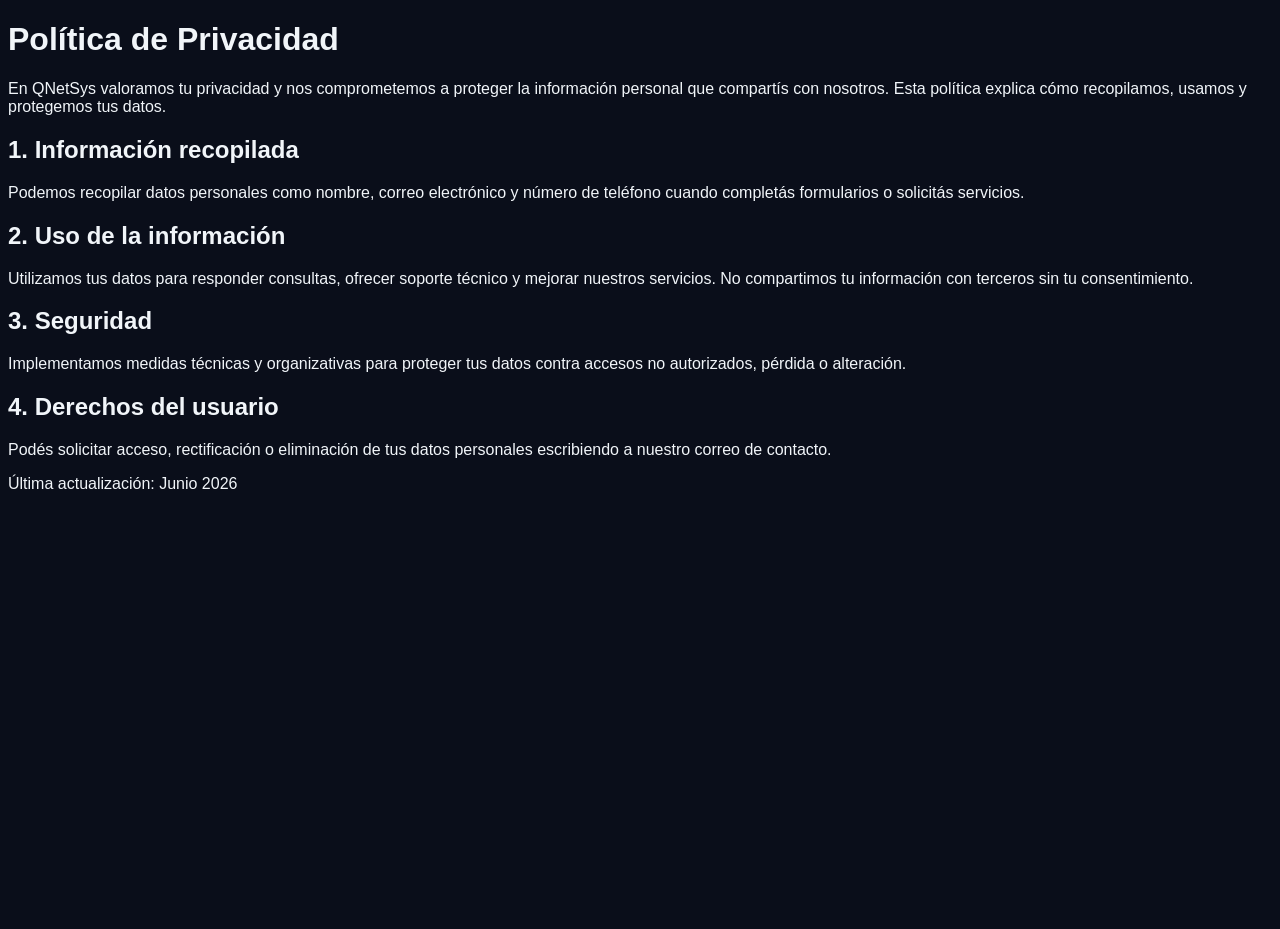
<file: privacidad.html>
<!DOCTYPE html>
<html lang="es">
<head>
  <meta charset="UTF-8">
  <meta name="viewport" content="width=device-width, initial-scale=1.0">
  <title>Política de Privacidad | QNetSys</title>
  <link rel="stylesheet" href="styles.css">
</head>
<body class="bg-qnet-dark text-gray-300 antialiased">
  <div class="max-w-4xl mx-auto px-6 py-16">
    <h1 class="text-3xl font-tech font-bold text-white mb-6">Política de Privacidad</h1>
    <p class="mb-4">
      En QNetSys valoramos tu privacidad y nos comprometemos a proteger la información personal que compartís con nosotros.
      Esta política explica cómo recopilamos, usamos y protegemos tus datos.
    </p>

    <h2 class="text-xl font-semibold text-cyan-400 mt-8 mb-3">1. Información recopilada</h2>
    <p class="mb-4">
      Podemos recopilar datos personales como nombre, correo electrónico y número de teléfono cuando completás formularios o solicitás servicios.
    </p>

    <h2 class="text-xl font-semibold text-cyan-400 mt-8 mb-3">2. Uso de la información</h2>
    <p class="mb-4">
      Utilizamos tus datos para responder consultas, ofrecer soporte técnico y mejorar nuestros servicios.
      No compartimos tu información con terceros sin tu consentimiento.
    </p>

    <h2 class="text-xl font-semibold text-cyan-400 mt-8 mb-3">3. Seguridad</h2>
    <p class="mb-4">
      Implementamos medidas técnicas y organizativas para proteger tus datos contra accesos no autorizados, pérdida o alteración.
    </p>

    <h2 class="text-xl font-semibold text-cyan-400 mt-8 mb-3">4. Derechos del usuario</h2>
    <p class="mb-4">
      Podés solicitar acceso, rectificación o eliminación de tus datos personales escribiendo a nuestro correo de contacto.
    </p>

    <p class="mt-10 text-sm text-gray-500">Última actualización: Junio 2026</p>
  </div>
</body>
</html>
</file>
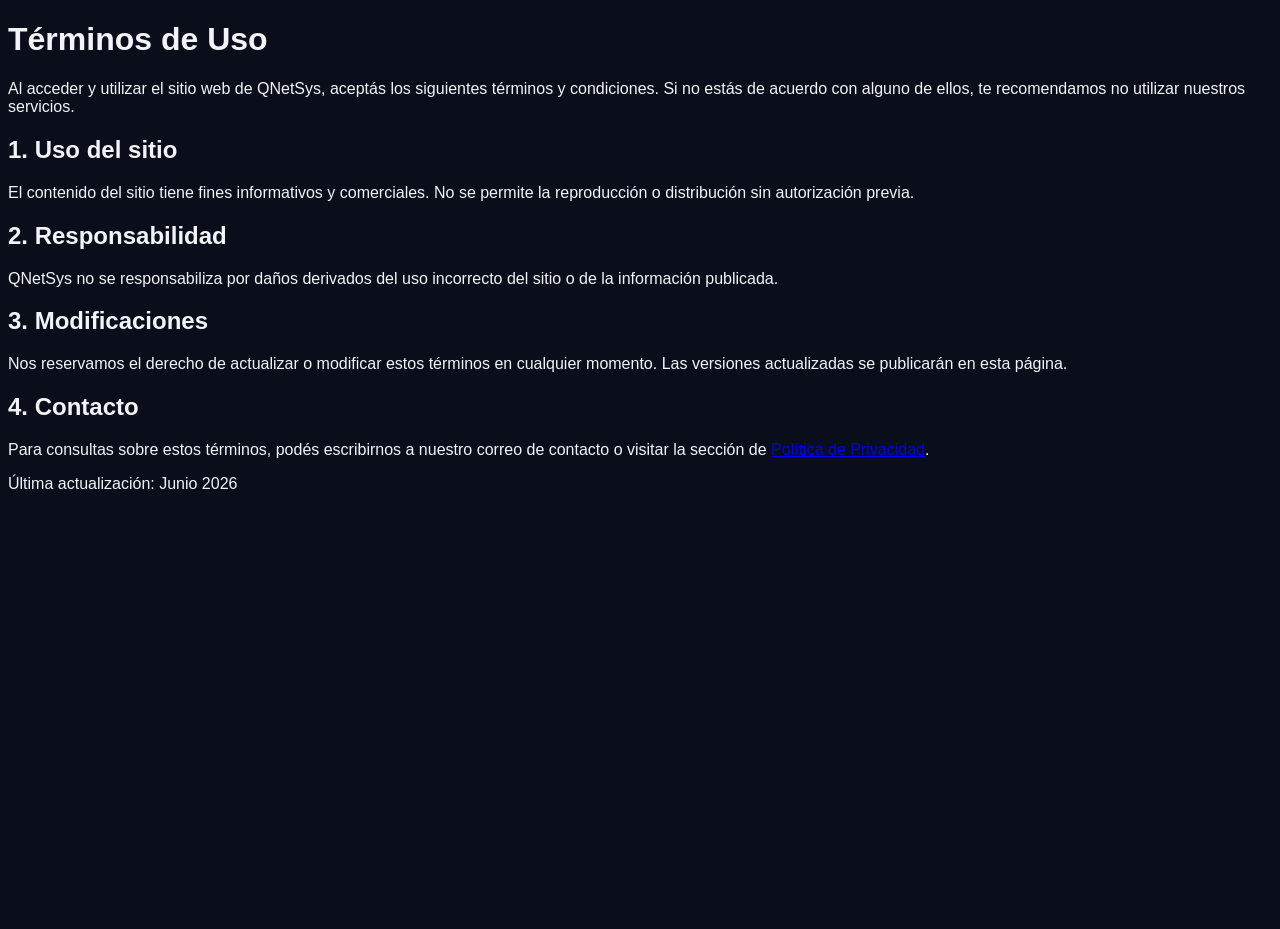
<file: terminos.html>
<!DOCTYPE html>
<html lang="es">
<head>
  <meta charset="UTF-8">
  <meta name="viewport" content="width=device-width, initial-scale=1.0">
  <title>Términos de Uso | QNetSys</title>
  <link rel="stylesheet" href="styles.css">
</head>
<body class="bg-qnet-dark text-gray-300 antialiased">
  <div class="max-w-4xl mx-auto px-6 py-16">
    <h1 class="text-3xl font-tech font-bold text-white mb-6">Términos de Uso</h1>
    <p class="mb-4">
      Al acceder y utilizar el sitio web de QNetSys, aceptás los siguientes términos y condiciones.
      Si no estás de acuerdo con alguno de ellos, te recomendamos no utilizar nuestros servicios.
    </p>

    <h2 class="text-xl font-semibold text-cyan-400 mt-8 mb-3">1. Uso del sitio</h2>
    <p class="mb-4">
      El contenido del sitio tiene fines informativos y comerciales. No se permite la reproducción o distribución sin autorización previa.
    </p>

    <h2 class="text-xl font-semibold text-cyan-400 mt-8 mb-3">2. Responsabilidad</h2>
    <p class="mb-4">
      QNetSys no se responsabiliza por daños derivados del uso incorrecto del sitio o de la información publicada.
    </p>

    <h2 class="text-xl font-semibold text-cyan-400 mt-8 mb-3">3. Modificaciones</h2>
    <p class="mb-4">
      Nos reservamos el derecho de actualizar o modificar estos términos en cualquier momento. Las versiones actualizadas se publicarán en esta página.
    </p>

    <h2 class="text-xl font-semibold text-cyan-400 mt-8 mb-3">4. Contacto</h2>
    <p class="mb-4">
      Para consultas sobre estos términos, podés escribirnos a nuestro correo de contacto o visitar la sección de <a href="privacidad.html" class="text-cyan-400 hover:underline">Política de Privacidad</a>.
    </p>

    <p class="mt-10 text-sm text-gray-500">Última actualización: Junio 2026</p>
  </div>
</body>
</html>
</file>
<file: styles.css>
/* ============================================================
   styles.css — QNetSys
   Módulos:
   1. Base & Reset
   2. Tipografía & Gradientes
   3. Navbar
   4. Cards & Glass
   5. Hero / Grid background
   6. Scroll Reveal
   7. Modal de servicios
   8. Utilidades (contadores, tech-badges)
   ============================================================ */


/* ── 1. BASE & RESET ──────────────────────────────────────── */
*, *::before, *::after {
  box-sizing: border-box;
}

html {
  scroll-behavior: smooth;
}

body {
  background-color: #0a0e1a;
  color: #f1f5f9;
  font-family: 'Inter', sans-serif;
  min-height: 100vh;
}


/* ── 2. TIPOGRAFÍA & GRADIENTES ───────────────────────────── */
.gradient-text {
  background: linear-gradient(135deg, #06b6d4, #6366f1);
  -webkit-background-clip: text;
  -webkit-text-fill-color: transparent;
  background-clip: text;
}


/* ── 3. NAVBAR ────────────────────────────────────────────── */
.nav-blur {
  background: rgba(10, 14, 26, 0.85);
  backdrop-filter: blur(16px);
  -webkit-backdrop-filter: blur(16px);
}

.nav-scrolled {
  box-shadow: 0 4px 30px rgba(6, 182, 212, 0.08);
}


/* ── 4. CARDS & GLASS ─────────────────────────────────────── */
.glass-card {
  background: rgba(30, 41, 59, 0.5);
  backdrop-filter: blur(12px);
  -webkit-backdrop-filter: blur(12px);
  border: 1px solid rgba(255, 255, 255, 0.06);
}


/*-- movimiento
.brands-track {
  display: flex;
  animation: scrollBrands 25s linear infinite;
}

.brands-track {
  width: max-content;
}


@keyframes scrollBrands {
  from { transform: translateX(0); }
  to { transform: translateX(-75%); }
}

.brands-track:hover {
  animation-play-state: paused; /* pausa al pasar el mouse 
}

.brands-track {
  display: flex;
  width: max-content;
  animation: scrollBrands 25s linear infinite;
  position: relative;
}

.brands-track::after {
  content: "";
  position: absolute;
  top: 0;
  left: 100%;
  width: 100%;
  height: 100%;
  background: inherit; /* copia visual del contenido 
}

*/


/* ── BANNER DE MARCAS ── 
.brands-wrapper {
  position: relative;
  overflow: hidden !important;
}

.brands-wrapper::before,
.brands-wrapper::after {
  content: '';
  position: absolute;
  top: 0; bottom: 0;
  width: 80px;
  z-index: 2;
  pointer-events: none;
}

.brands-wrapper::before {
  left: 0;
  background: linear-gradient(to right, #0a0e1a, transparent);
}

.brands-wrapper::after {
  right: 0;
  background: linear-gradient(to left, #0a0e1a, transparent);
}

.brands-track-1 {
  display: flex !important;
  flex-wrap: nowrap !important;
  width: max-content !important;
  animation: scroll-left 30s linear infinite !important;
}

@keyframes scroll-left {
  from { transform: translateX(0); }
  to { transform: translateX(-50%); }
}

.brand-pill {
  display: inline-flex;
  align-items: center;
  padding: 0.5rem 1.25rem;
  border-radius: 9999px;
  font-size: 0.8rem;
  font-weight: 500;
  white-space: nowrap;
  color: #64748b;
  background: rgba(255,255,255,0.04);
  border: 1px solid rgba(255,255,255,0.08);
  transition: all 0.3s ease;
}

.brand-pill:hover {
  color: #06b6d4;
  background: rgba(6,182,212,0.08);
  border-color: rgba(6,182,212,0.3);
  box-shadow: 0 0 12px rgba(6,182,212,0.15);
}

.brand-pill--active {
  color: #06b6d4;
  background: rgba(6,182,212,0.08);
  border-color: rgba(6,182,212,0.25);
}
*/

/* Banner de marcas *

.brands-track-1,
.brands-track-2 {
  display: flex !important;
  flex-wrap: nowrap !important;
  width: max-content !important;
  min-width: 100%;
  will-change: transform;
}

.brands-track-1 {
  animation: scroll-left 30s linear infinite !important;
}
.brands-track-2 {
  animation: scroll-right 30s linear infinite !important;
}

.brands-track-1:hover,
.brands-track-2:hover {
  animation-play-state: paused !important;
}

@keyframes scroll-left {
  from { transform: translateX(0); }
  to   { transform: translateX(-50%); }
}

@keyframes scroll-right {
  from { transform: translateX(-50%); }
  to   { transform: translateX(0); }
}

.brands-wrapper {
  background: transparent !important;
  border: none !important;
  box-shadow: none !important;
}

.brands-wrapper::before,
.brands-wrapper::after {
  display: none !important;
}
*/
/* Banner de marcas */
/* Banner de marcas */

.brands-track-1, 
.brands-track-2 {
  display: flex !important;
  flex-wrap: nowrap !important;
  width: max-content !important;
  min-width: 100%;
  will-change: transform;
}

.brands-track-1 {
  animation: scroll-left 30s linear infinite !important;
}
.brands-track-2 {
  animation: scroll-right 30s linear infinite !important;
}

.brands-track-1:hover,
.brands-track-2:hover {
  animation-play-state: paused !important;
}

@keyframes scroll-left {
  from { transform: translateX(0); }
  to   { transform: translateX(-50%); }
}

@keyframes scroll-right {
  from { transform: translateX(-50%); }
  to   { transform: translateX(0); }
}

.brands-wrapper {
  background: transparent !important;
  border: none !important;
  box-shadow: none !important;
}

.brands-wrapper::before,
.brands-wrapper::after {
  display: none !important;
}

/*
/* ... resto de utilidades ... */

.brands-wrapper {
  width: 100vw; /* ocupa todo el ancho visible */
  overflow: hidden;
  position: relative;
  padding: 2rem 0;
}

.brands-track-3 {
  display: flex;
  gap: 2rem;
  overflow-x: auto;
  scroll-snap-type: x mandatory;
  scroll-behavior: smooth;
  padding: 2rem;
  width: 100%;
  justify-content: flex-start; /* o center si querés centrado */
}

.brands-track-3::-webkit-scrollbar {
  display: none;
}

.glass-card {
  flex: 0 0 340px;
  scroll-snap-align: start;
  background: rgba(255, 255, 255, 0.05);
  border: 1px solid rgba(255, 255, 255, 0.1);
  border-radius: 1rem;
  padding: 1.5rem;
  transition: transform 0.3s ease;
}

.glass-card:hover {
  transform: translateY(-6px);
}

/*para el slider, es la muestra del 15*/ 










/* ── 5. HERO / GRID BACKGROUND ────────────────────────────── */
.grid-bg {
  background-image:
    linear-gradient(rgba(6,182,212,0.05) 1px, transparent 1px),
    linear-gradient(90deg, rgba(6,182,212,0.05) 1px, transparent 1px);
  background-size: 50px 50px;
}

.hero-overlay {
  background: radial-gradient(
    ellipse 80% 50% at 50% -20%,
    rgba(6,182,212,0.15),
    transparent
  );
}


/* ── 6. SCROLL REVEAL ─────────────────────────────────────── */
.scroll-reveal {
  opacity: 0;
  transform: translateY(28px);
  transition: opacity 0.65s ease, transform 0.65s ease;
}
.scroll-reveal.revealed {
  opacity: 1;
  transform: translateY(0);
}


/* ── 7. MODAL DE SERVICIOS ────────────────────────────────── */
#serviceModal {
  display: none;          /* oculto por defecto */
}
#serviceModal.active {
  display: flex;
}

.modal-animate {
  animation: modalIn 0.22s ease-out both;
}
@keyframes modalIn {
  from { opacity: 0; transform: scale(0.95) translateY(8px); }
  to   { opacity: 1; transform: scale(1)    translateY(0);   }
}


/* ── 8. BANNER DE MARCAS ──────────────────────────────────── *
.brands-wrapper {
  position: relative;
}
.brands-wrapper::before,
.brands-wrapper::after {
  content: '';
  position: absolute;
  top: 0; bottom: 0;
  width: 80px;
  z-index: 2;
  pointer-events: none;
}
.brands-wrapper::before {
  left: 0;
  background: linear-gradient(to right, #0a0e1a, transparent);
}
.brands-wrapper::after {
  right: 0;
  background: linear-gradient(to left, #0a0e1a, transparent);
}

.brands-track-1 {
  display: flex;
  width: max-content;
  animation: scroll-left 30s linear infinite;
  will-change: transform;
}
.brands-track-2 {
  display: flex;
  width: max-content;
  animation: scroll-right 30s linear infinite;
  will-change: transform;
}
.brands-track-1:hover,
.brands-track-2:hover {
  animation-play-state: paused;
}

@keyframes scroll-left {
  from { transform: translateX(0); }
  to   { transform: translateX(-50%); }
}
@keyframes scroll-right {
  from { transform: translateX(-50%); }
  to   { transform: translateX(0); }
}

.brand-pill {
  display: inline-flex;
  align-items: center;
  padding: 0.5rem 1.25rem;
  border-radius: 9999px;
  font-size: 0.8rem;
  font-weight: 500;
  white-space: nowrap;
  color: #64748b;
  background: rgba(255,255,255,0.04);
  border: 1px solid rgba(255,255,255,0.08);
  transition: color 0.3s ease, background 0.3s ease, border-color 0.3s ease, box-shadow 0.3s ease;
  cursor: default;
  user-select: none;
}
.brand-pill:hover {
  color: #06b6d4;
  background: rgba(6,182,212,0.08);
  border-color: rgba(6,182,212,0.3);
  box-shadow: 0 0 12px rgba(6,182,212,0.15);
}
.brand-pill--active {
  color: #06b6d4;
  background: rgba(6,182,212,0.08);
  border-color: rgba(6,182,212,0.25);
}
.brand-pill--active:hover {
  box-shadow: 0 0 16px rgba(6,182,212,0.25);
}

@media (prefers-reduced-motion: reduce) {
  .brands-track-1,
  .brands-track-2 {
    animation: none;
    flex-wrap: wrap;
    width: 100%;
    justify-content: center;
    padding: 0 1rem;
    gap: 0.5rem;
  }
  .brands-set[aria-hidden="true"] { display: none; }
  .brands-wrapper::before,
  .brands-wrapper::after { display: none; }
}
*/

/* ── 9. UTILIDADES ────────────────────────────────────────── */
.counter-value {
  font-variant-numeric: tabular-nums;
}

.tech-badge {
  display: inline-flex;
  align-items: center;
  gap: 0.375rem;
  padding: 0.375rem 0.875rem;
  border-radius: 9999px;
  font-size: 0.75rem;
  font-weight: 500;
  background: rgba(255,255,255,0.05);
  border: 1px solid rgba(255,255,255,0.1);
  color: #94a3b8;
  transition: all 0.2s ease;
}
.tech-badge:hover {
  background: rgba(6,182,212,0.1);
  border-color: rgba(6,182,212,0.3);
  color: #06b6d4;
}
</file>
